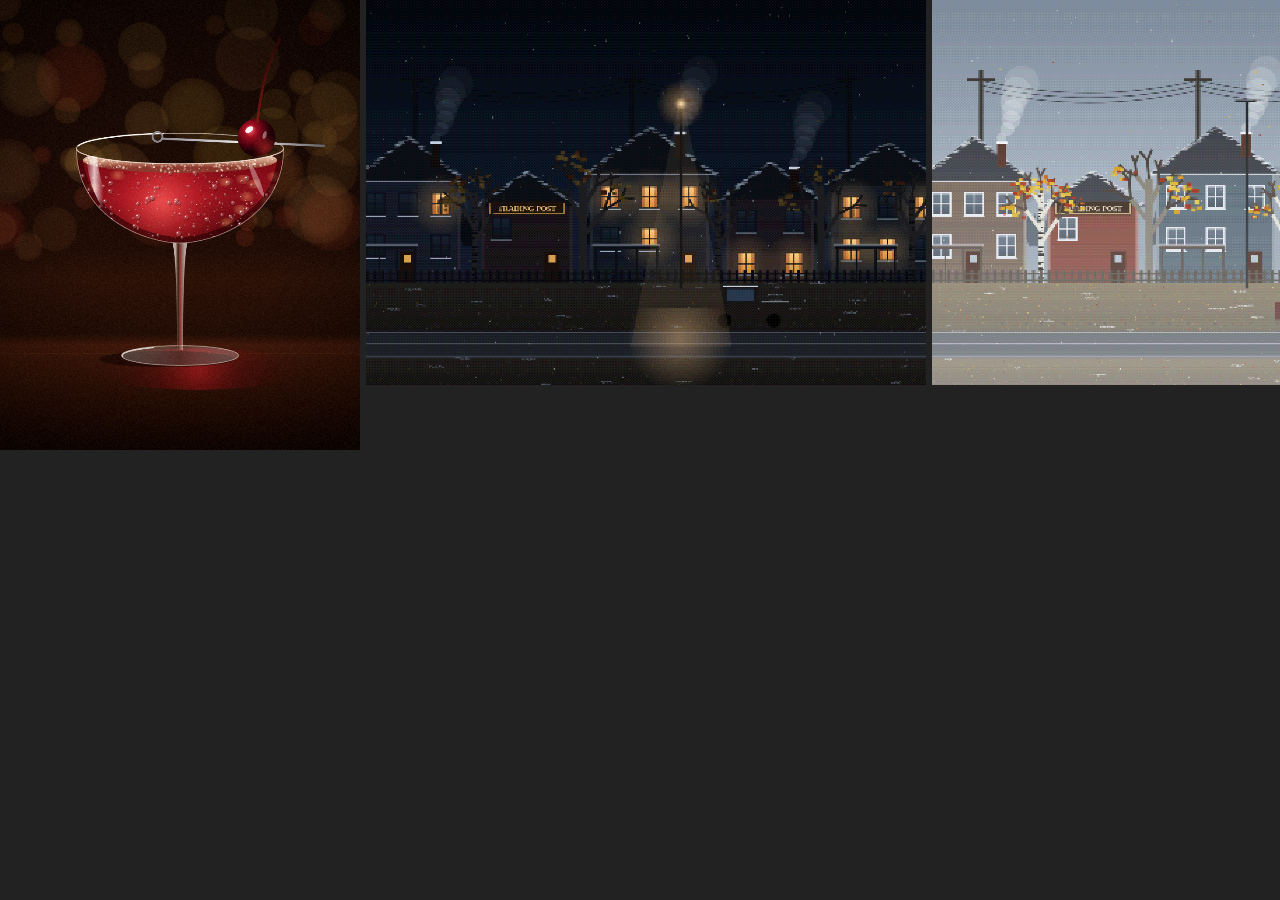
<file: tools/preview/art.html>
<!doctype html><meta charset="utf-8"><body style="background:#222;margin:0;display:flex;gap:6px;align-items:flex-start">
<script type="importmap">{"imports":{"three":"../../vendor/three.module.min.js"}}</script>
<script type="module">
import { paintCocktail } from '../../src/ui/Overlays.js';
import { streetTexture } from '../../src/render/textures.js';
const c = paintCocktail(); c.style.width = '360px'; document.body.appendChild(c);
for (const t of ['night', 'morning']) { const s = streetTexture(t).image; s.style.width = '560px'; document.body.appendChild(s); }
</script>
</file>
